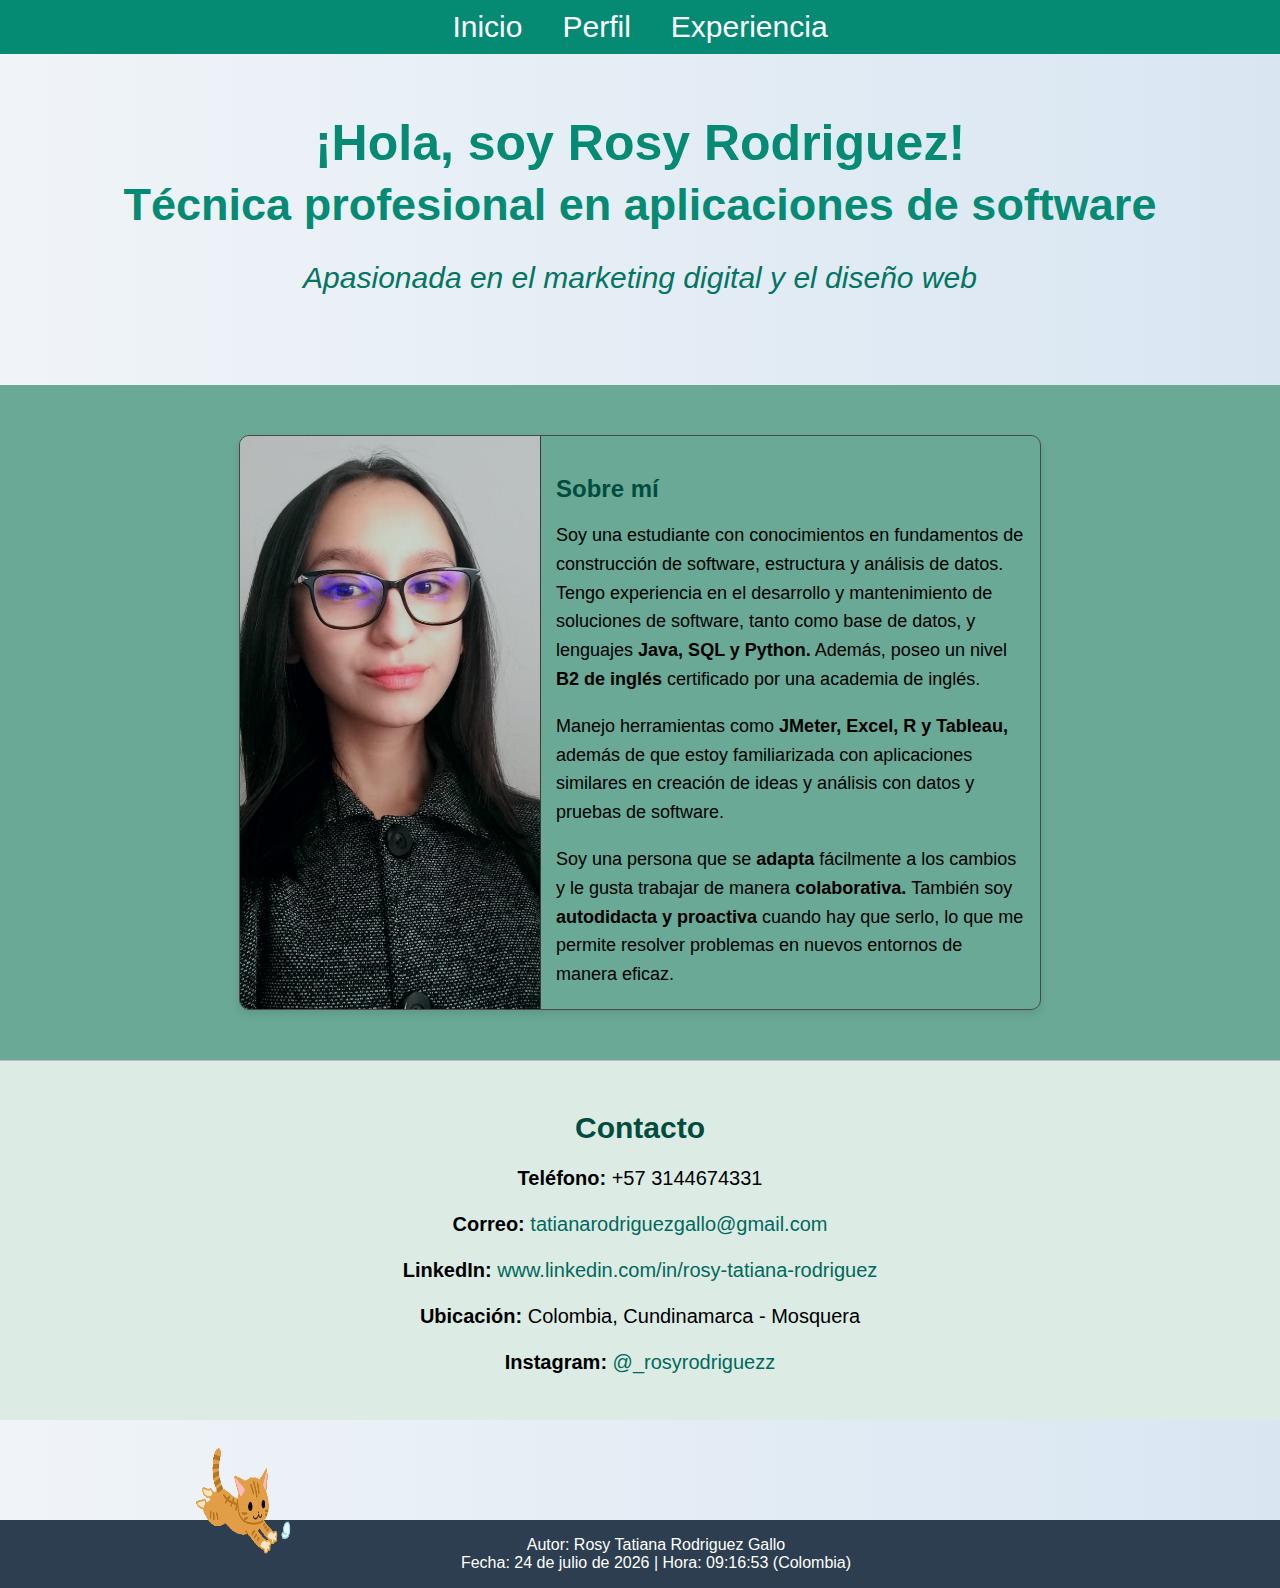
<file: index.html>
<!DOCTYPE html>
<html lang="es">
<head>
    <meta charset="UTF-8">
    <meta name="viewport" content="width=device-width, initial-scale=1.0">
    <title>Hoja de Vida - Rosy Rodriguez</title>
    <link rel="stylesheet" href="css/styles.css">
</head>
<body>
    <!-- Barra de Navegación -->
    <nav class="navbar">
        <ul>
            <li><a href="index.html">Inicio</a></li>
            <li><a href="perfil.html">Perfil</a></li>
            <li><a href="experiencia.html">Experiencia</a></li>

        </ul>
    </nav>

    <!-- Encabezado Principal -->
    <header class="main-header">
        <h1> ¡Hola, soy Rosy Rodriguez! </h1>
        <h2>Técnica profesional en aplicaciones de software</h2>
        <p> <em>Apasionada en el marketing digital y el diseño web</em> </p>
    </header>

    <!-- Sección de Perfil con Foto y Descripción -->
    <section class="perfil-section">
        <div class="perfil-container">
            <img src="img/foto_rosita.jpg" alt="Foto de Rosy" class="foto-perfil">
            <div class="descripcion-perfil">
                <h3>Sobre mí</h3>
                <p>
                    Soy una estudiante con conocimientos en fundamentos de construcción de software, 
                    estructura y análisis de datos. Tengo experiencia en el desarrollo y mantenimiento de 
                    soluciones de software, tanto como base de datos, y lenguajes <b>Java, SQL y Python.</b> 
                    Además, poseo un nivel <b>B2 de inglés</b> certificado por una academia de inglés.
                </p>
                <p>
                    Manejo herramientas como <b>JMeter, Excel, R y Tableau,</b> además de que estoy familiarizada 
                    con aplicaciones similares en creación de ideas y análisis con datos y pruebas de software.
                </p>
                <p>
                    Soy una persona que se <b>adapta</b> fácilmente a los cambios y le gusta trabajar de manera <b>colaborativa. </b>
                    También soy <b>autodidacta y proactiva</b> cuando hay que serlo, lo que me permite resolver problemas en 
                    nuevos entornos de manera eficaz.
                </p>
            </div>
        </div>
    </section>

    <!-- Sección de Contacto -->
    <section class="contacto-section">
        <h2>Contacto</h2>
        <p><strong>Teléfono:</strong> +57 3144674331</p>
        <p><strong>Correo:</strong> <a href="mailto:tatianarodriguezgallo@gmail.com">tatianarodriguezgallo@gmail.com</a></p>
        <p><strong>LinkedIn:</strong> <a href="https://www.linkedin.com/in/rosy-tatiana-rodriguez" target="_blank">
            www.linkedin.com/in/rosy-tatiana-rodriguez</a></p>
        <p><strong>Ubicación:</strong> Colombia, Cundinamarca - Mosquera</p>
        <p><strong>Instagram:</strong> <a href="https://www.instagram.com/_rosyrodriguezz/" target="_blank">
            @_rosyrodriguezz</a></p>
    </section>

    <div class="cat-container">
        <img src="img/cat.gif" alt="Gatito animado" class="cat">
    </div>
    
    <script src="js/moveCat.js"></script>

    
    <footer class="footer">
        <p>Autor: Rosy Tatiana Rodriguez Gallo</p>
        <p id="fecha-hora"></p>
    </footer>
    
    <script src="js/footer.js"></script> 
    
</body>
</html>
</file>
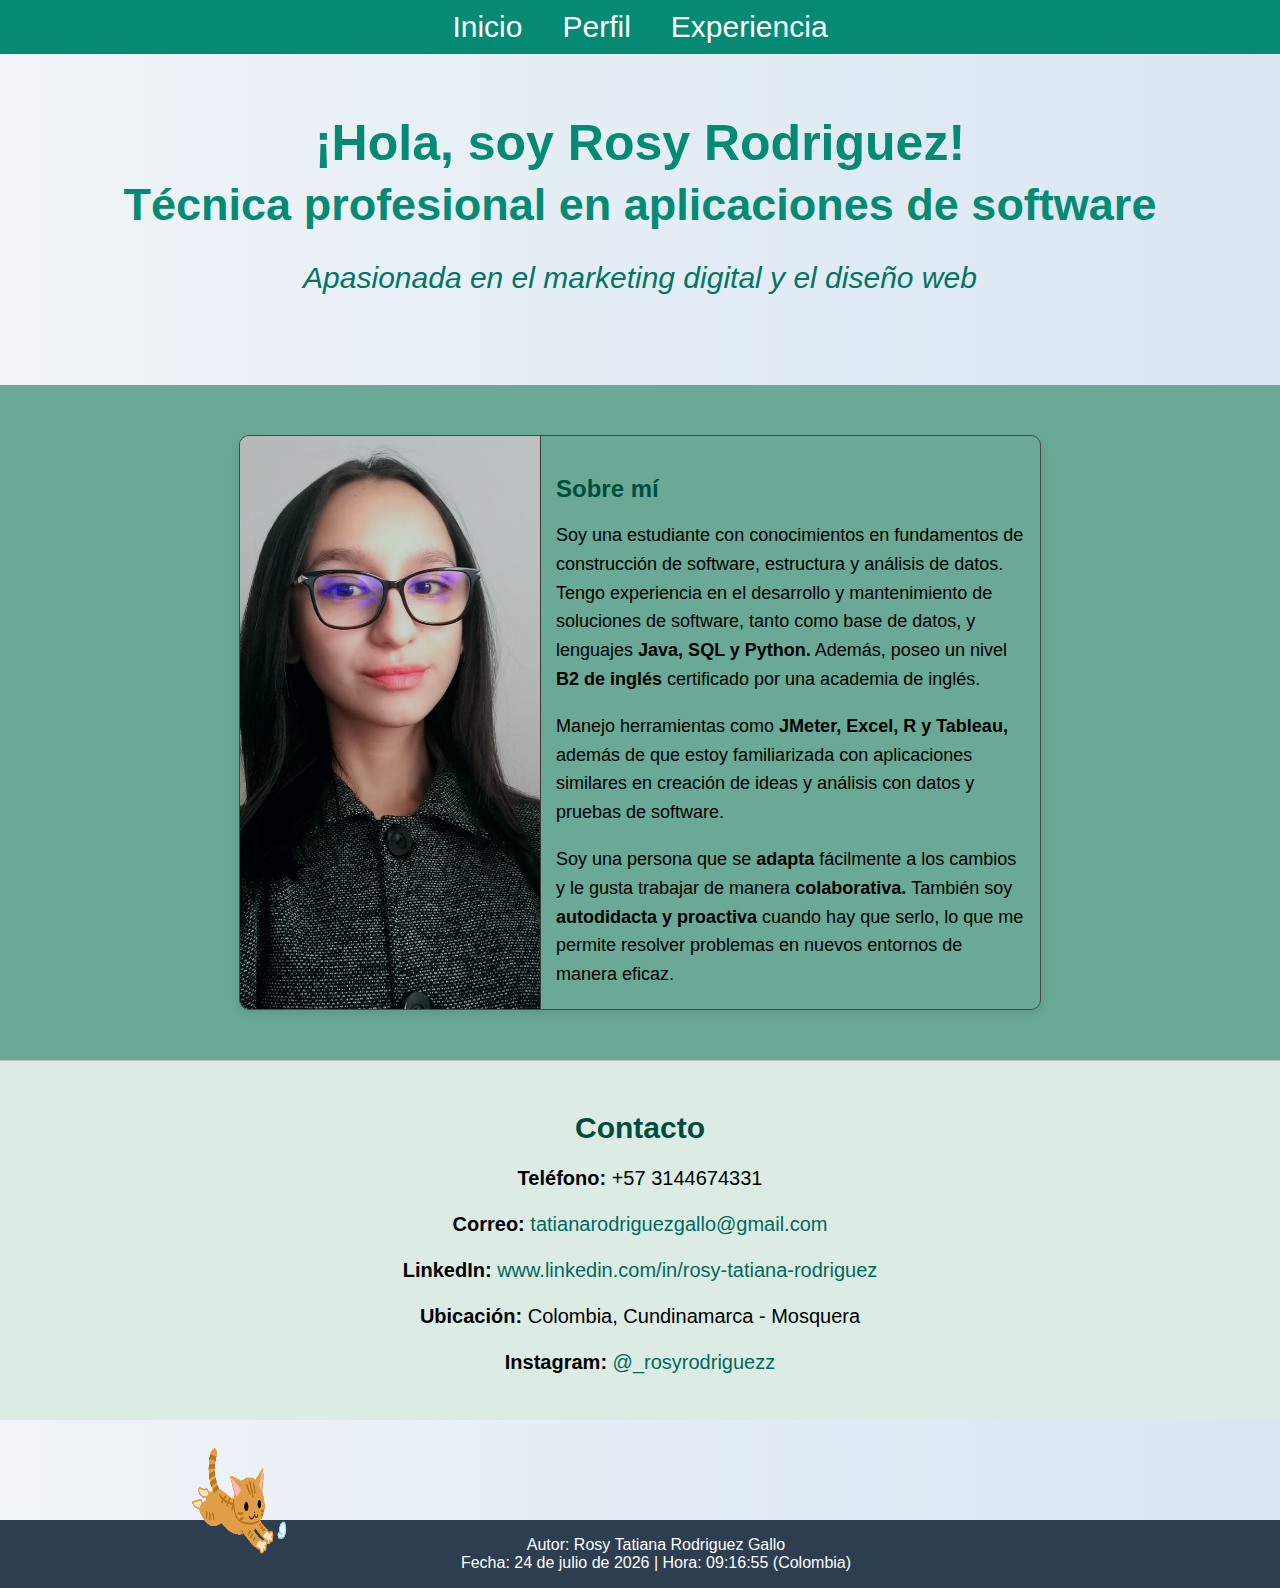
<file: pages/index.html>
<!DOCTYPE html>
<html lang="es">
<head>
    <meta charset="UTF-8">
    <meta name="viewport" content="width=device-width, initial-scale=1.0">
    <title>Hoja de Vida - Rosy Rodriguez</title>
    <link rel="stylesheet" href="../css/styles.css">
</head>
<body>
    <!-- Barra de Navegación -->
    <nav class="navbar">
        <ul>
            <li><a href="index.html">Inicio</a></li>
            <li><a href="perfil.html">Perfil</a></li>
            <li><a href="experiencia.html">Experiencia</a></li>
        </ul>
    </nav>

    <!-- Encabezado Principal -->
    <header class="main-header">
        <h1> ¡Hola, soy Rosy Rodriguez! </h1>
        <h2>Técnica profesional en aplicaciones de software</h2>
        <p> <em>Apasionada en el marketing digital y el diseño web</em> </p>
    </header>

    <!-- Sección de Perfil con Foto y Descripción -->
    <section class="perfil-section">
        <div class="perfil-container">
            <img src="../img/foto_rosita.jpg" alt="Foto de Rosy" class="foto-perfil">
            <div class="descripcion-perfil">
                <h3>Sobre mí</h3>
                <p>
                    Soy una estudiante con conocimientos en fundamentos de construcción de software, 
                    estructura y análisis de datos. Tengo experiencia en el desarrollo y mantenimiento de 
                    soluciones de software, tanto como base de datos, y lenguajes <b>Java, SQL y Python.</b> 
                    Además, poseo un nivel <b>B2 de inglés</b> certificado por una academia de inglés.
                </p>
                <p>
                    Manejo herramientas como <b>JMeter, Excel, R y Tableau,</b> además de que estoy familiarizada 
                    con aplicaciones similares en creación de ideas y análisis con datos y pruebas de software.
                </p>
                <p>
                    Soy una persona que se <b>adapta</b> fácilmente a los cambios y le gusta trabajar de manera <b>colaborativa. </b>
                    También soy <b>autodidacta y proactiva</b> cuando hay que serlo, lo que me permite resolver problemas en 
                    nuevos entornos de manera eficaz.
                </p>
            </div>
        </div>
    </section>

    <!-- Sección de Contacto -->
    <section class="contacto-section">
        <h2>Contacto</h2>
        <p><strong>Teléfono:</strong> +57 3144674331</p>
        <p><strong>Correo:</strong> <a href="mailto:tatianarodriguezgallo@gmail.com">tatianarodriguezgallo@gmail.com</a></p>
        <p><strong>LinkedIn:</strong> <a href="https://www.linkedin.com/in/rosy-tatiana-rodriguez" target="_blank">
            www.linkedin.com/in/rosy-tatiana-rodriguez</a></p>
        <p><strong>Ubicación:</strong> Colombia, Cundinamarca - Mosquera</p>
        <p><strong>Instagram:</strong> <a href="https://www.instagram.com/_rosyrodriguezz/" target="_blank">
            @_rosyrodriguezz</a></p>
    </section>

    <div class="cat-container">
        <img src="../img/cat.gif" alt="Gatito animado" class="cat">
    </div>
    
    <script src="../js/moveCat.js"></script>

    
    <footer class="footer">
        <p>Autor: Rosy Tatiana Rodriguez Gallo</p>
        <p id="fecha-hora"></p>
    </footer>
    
    <script src="../js/footer.js"></script> 
    
</body>
</html>
</file>
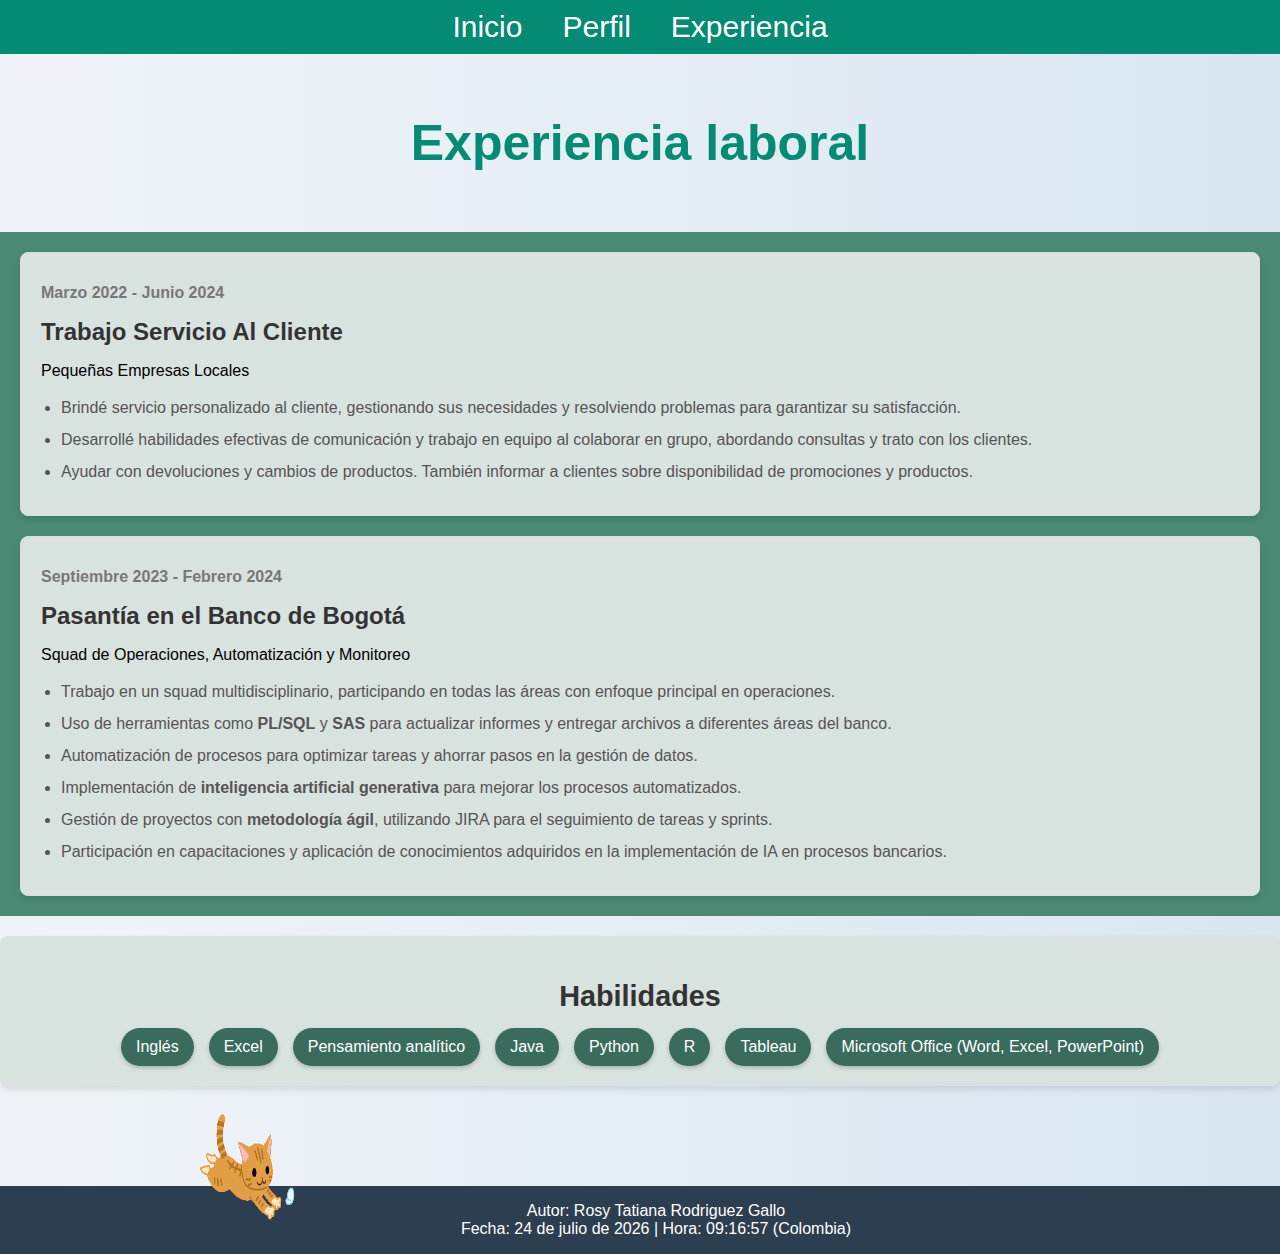
<file: experiencia.html>
<!DOCTYPE html> 
<html lang="es">
<head>
    <meta charset="UTF-8">
    <meta name="viewport" content="width=device-width, initial-scale=1.0">
    <title>Experiencia - Rosy Rodriguez</title>
    <link rel="stylesheet" href="css/styles.css">

</head>
<body>
    <nav class="navbar">
        <ul>
            <li><a href="index.html">Inicio</a></li>
            <li><a href="perfil.html">Perfil</a></li>
            <li><a href="experiencia.html">Experiencia</a></li>
        </ul>
    </nav>

    <header class="main-header">
        <h1>Experiencia laboral</h1>
    </header>

    <!-- Sección de Experiencia Laboral -->
    <section class="experiencia-section">
        <div class="experiencia-item">
            <p><strong>Marzo 2022 - Junio 2024</strong></p>
            <h3>Trabajo Servicio Al Cliente</h3>
            <p>Pequeñas Empresas Locales</p>
            <ul>
                <li>Brindé servicio personalizado al cliente, gestionando sus necesidades y resolviendo problemas para garantizar su satisfacción.</li>
                <li>Desarrollé habilidades efectivas de comunicación y trabajo en equipo al colaborar en grupo, abordando consultas y trato con los clientes.</li>
                <li>Ayudar con devoluciones y cambios de productos. También informar a clientes sobre disponibilidad de promociones y productos.</li>
            </ul>
        </div>

        <!-- Nueva Experiencia: Pasantía en Banco de Bogotá -->
        <div class="experiencia-item">
            <p><strong>Septiembre 2023 - Febrero 2024</strong></p>
            <h3>Pasantía en el Banco de Bogotá</h3>
            <p>Squad de Operaciones, Automatización y Monitoreo</p>
            <ul>
                <li>Trabajo en un squad multidisciplinario, participando en todas las áreas con enfoque principal en operaciones.</li>
                <li>Uso de herramientas como <strong>PL/SQL</strong> y <strong>SAS</strong> para actualizar informes y entregar archivos a diferentes áreas del banco.</li>
                <li>Automatización de procesos para optimizar tareas y ahorrar pasos en la gestión de datos.</li>
                <li>Implementación de <strong>inteligencia artificial generativa</strong> para mejorar los procesos automatizados.</li>
                <li>Gestión de proyectos con <strong>metodología ágil</strong>, utilizando JIRA para el seguimiento de tareas y sprints.</li>
                <li>Participación en capacitaciones y aplicación de conocimientos adquiridos en la implementación de IA en procesos bancarios.</li>
            </ul>
        </div>
    </section>

    <!-- Sección de Habilidades -->
    <section class="habilidades-section">
        <h2>Habilidades</h2>
        <div class="habilidades-container">
            <span class="habilidad">Inglés</span>
            <span class="habilidad">Excel</span>
            <span class="habilidad">Pensamiento analítico</span>
            <span class="habilidad">Java</span>
            <span class="habilidad">Python</span>
            <span class="habilidad">R</span>
            <span class="habilidad">Tableau</span>
            <span class="habilidad">Microsoft Office (Word, Excel, PowerPoint)</span>
        </div>
    </section>


    <div class="cat-container">
        <img src="img/cat.gif" alt="Gatito animado" class="cat">
    </div>
    
    <script src="js/moveCat.js"></script>


    <footer class="footer">
        <p>Autor: Rosy Tatiana Rodriguez Gallo</p>
        <p id="fecha-hora"></p>
    </footer>
    
    <script src="js/footer.js"></script> 
    

</body>
</html>
</file>
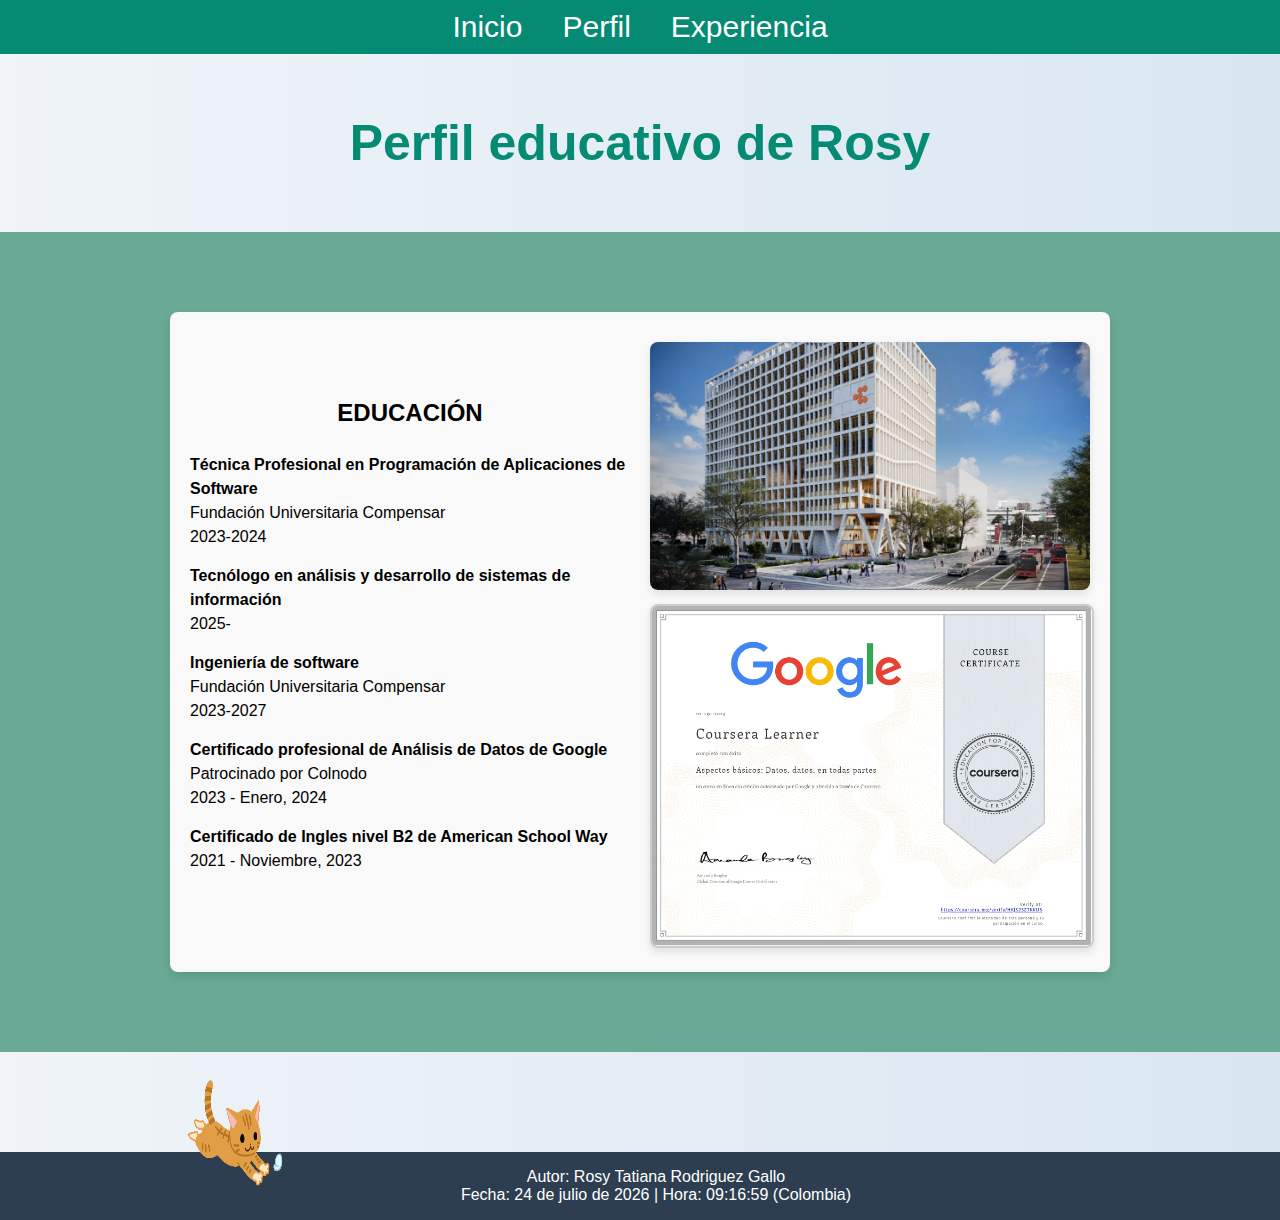
<file: perfil.html>
<!DOCTYPE html>
<html lang="es">
<head>
    <meta charset="UTF-8">
    <meta name="viewport" content="width=device-width, initial-scale=1.0">
    <title>Perfil - Rosy Rodriguez</title>
    <link rel="stylesheet" href="css/styles.css">
</head>
<body>
    <nav class="navbar">
        <ul>
            <li><a href="index.html">Inicio</a></li>
            <li><a href="perfil.html">Perfil</a></li>
            <li><a href="experiencia.html">Experiencia</a></li>
        </ul>
    </nav>

    <header class="main-header">
        <h1>Perfil educativo de Rosy</h1>
    </header>

    <!-- Sección de Educación -->
    <section class="perfil-section">
        <div class="educacion-grid">
            <!-- Primer recuadro: Información de Educación -->
            <div class="educacion-info">
                <h2>EDUCACIÓN</h2>
                <ul>
                    <li><strong>Técnica Profesional en Programación de Aplicaciones de Software</strong><br>
                        Fundación Universitaria Compensar<br>
                        2023-2024
                    </li>
                    <li><strong>Tecnólogo en análisis y desarrollo de sistemas de información</strong><br>
                        2025-
                    </li>
                    <li><strong>Ingeniería de software</strong><br>
                        Fundación Universitaria Compensar<br>
                        2023-2027
                    </li>
                    <li><strong>Certificado profesional de Análisis de Datos de Google</strong><br>
                        Patrocinado por Colnodo<br>
                        2023 - Enero, 2024
                    </li>
                    <li><strong>Certificado de Ingles nivel B2 de American School Way</strong><br>
                        2021 - Noviembre, 2023
                    </li>
                </ul>
            </div>

            <!-- Segundo recuadro: Imagen de la Universidad + Diploma -->
            <div class="educacion-img">
                <img src="img/universidad_compensar.jpg" alt="Universidad Compensar">
                <img src="img/diploma_coursera.jpg" alt="Diploma Coursera" class="diploma-img">
            </div>
        </div>
    </section>

    
    <div class="cat-container">
        <img src="img/cat.gif" alt="Gatito animado" class="cat">
    </div>
    
    <script src="js/moveCat.js"></script>


    <footer class="footer">
        <p>Autor: Rosy Tatiana Rodriguez Gallo</p>
        <p id="fecha-hora"></p>
    </footer>
    
    <script src="../js/footer.js"></script> 
    

</body>
</html>
</file>
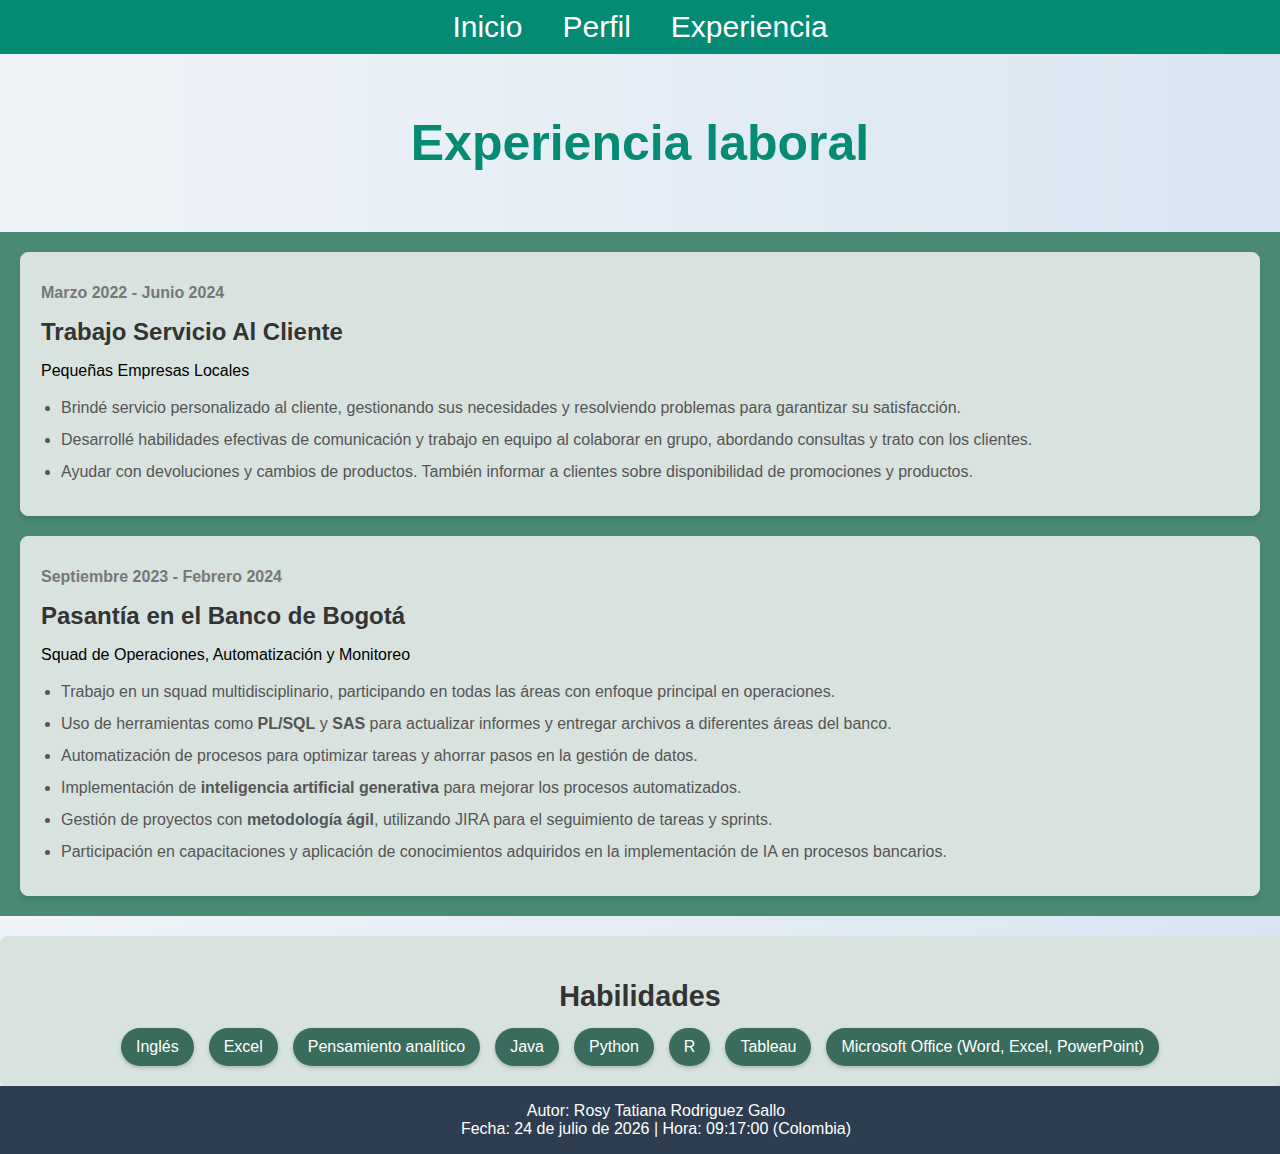
<file: pages/experiencia.html>
<!DOCTYPE html> 
<html lang="es">
<head>
    <meta charset="UTF-8">
    <meta name="viewport" content="width=device-width, initial-scale=1.0">
    <title>Experiencia - Rosy Rodriguez</title>
    <link rel="stylesheet" href="../css/styles.css">

</head>
<body>
    <nav class="navbar">
        <ul>
            <li><a href="index.html">Inicio</a></li>
            <li><a href="perfil.html">Perfil</a></li>
            <li><a href="experiencia.html">Experiencia</a></li>
        </ul>
    </nav>

    <header class="main-header">
        <h1>Experiencia laboral</h1>
    </header>

    <!-- Sección de Experiencia Laboral -->
    <section class="experiencia-section">
        <div class="experiencia-item">
            <p><strong>Marzo 2022 - Junio 2024</strong></p>
            <h3>Trabajo Servicio Al Cliente</h3>
            <p>Pequeñas Empresas Locales</p>
            <ul>
                <li>Brindé servicio personalizado al cliente, gestionando sus necesidades y resolviendo problemas para garantizar su satisfacción.</li>
                <li>Desarrollé habilidades efectivas de comunicación y trabajo en equipo al colaborar en grupo, abordando consultas y trato con los clientes.</li>
                <li>Ayudar con devoluciones y cambios de productos. También informar a clientes sobre disponibilidad de promociones y productos.</li>
            </ul>
        </div>

        <!-- Nueva Experiencia: Pasantía en Banco de Bogotá -->
        <div class="experiencia-item">
            <p><strong>Septiembre 2023 - Febrero 2024</strong></p>
            <h3>Pasantía en el Banco de Bogotá</h3>
            <p>Squad de Operaciones, Automatización y Monitoreo</p>
            <ul>
                <li>Trabajo en un squad multidisciplinario, participando en todas las áreas con enfoque principal en operaciones.</li>
                <li>Uso de herramientas como <strong>PL/SQL</strong> y <strong>SAS</strong> para actualizar informes y entregar archivos a diferentes áreas del banco.</li>
                <li>Automatización de procesos para optimizar tareas y ahorrar pasos en la gestión de datos.</li>
                <li>Implementación de <strong>inteligencia artificial generativa</strong> para mejorar los procesos automatizados.</li>
                <li>Gestión de proyectos con <strong>metodología ágil</strong>, utilizando JIRA para el seguimiento de tareas y sprints.</li>
                <li>Participación en capacitaciones y aplicación de conocimientos adquiridos en la implementación de IA en procesos bancarios.</li>
            </ul>
        </div>
    </section>

    <!-- Sección de Habilidades -->
    <section class="habilidades-section">
        <h2>Habilidades</h2>
        <div class="habilidades-container">
            <span class="habilidad">Inglés</span>
            <span class="habilidad">Excel</span>
            <span class="habilidad">Pensamiento analítico</span>
            <span class="habilidad">Java</span>
            <span class="habilidad">Python</span>
            <span class="habilidad">R</span>
            <span class="habilidad">Tableau</span>
            <span class="habilidad">Microsoft Office (Word, Excel, PowerPoint)</span>
        </div>
    </section>

    <footer class="footer">
        <p>Autor: Rosy Tatiana Rodriguez Gallo</p>
        <p id="fecha-hora"></p>
    </footer>
    
    <script src="../js/footer.js"></script> 
    

</body>
</html>
</file>
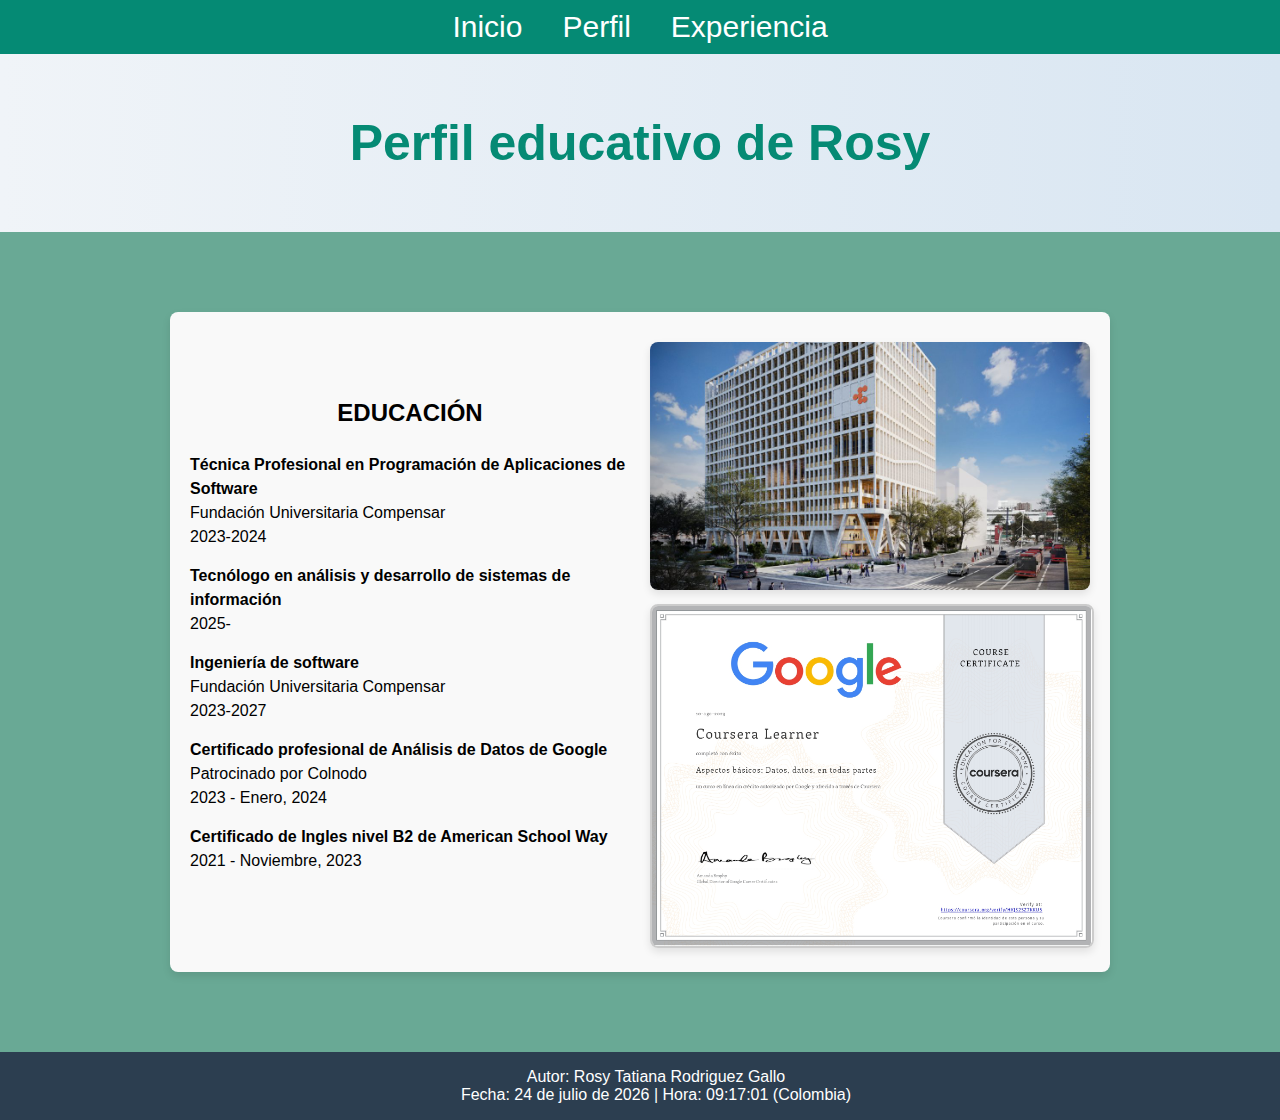
<file: pages/perfil.html>
<!DOCTYPE html>
<html lang="es">
<head>
    <meta charset="UTF-8">
    <meta name="viewport" content="width=device-width, initial-scale=1.0">
    <title>Perfil - Rosy Rodriguez</title>
    <link rel="stylesheet" href="../css/styles.css">
</head>
<body>
    <nav class="navbar">
        <ul>
            <li><a href="index.html">Inicio</a></li>
            <li><a href="perfil.html">Perfil</a></li>
            <li><a href="experiencia.html">Experiencia</a></li>
        </ul>
    </nav>

    <header class="main-header">
        <h1>Perfil educativo de Rosy</h1>
    </header>

    <!-- Sección de Educación -->
    <section class="perfil-section">
        <div class="educacion-grid">
            <!-- Primer recuadro: Información de Educación -->
            <div class="educacion-info">
                <h2>EDUCACIÓN</h2>
                <ul>
                    <li><strong>Técnica Profesional en Programación de Aplicaciones de Software</strong><br>
                        Fundación Universitaria Compensar<br>
                        2023-2024
                    </li>
                    <li><strong>Tecnólogo en análisis y desarrollo de sistemas de información</strong><br>
                        2025-
                    </li>
                    <li><strong>Ingeniería de software</strong><br>
                        Fundación Universitaria Compensar<br>
                        2023-2027
                    </li>
                    <li><strong>Certificado profesional de Análisis de Datos de Google</strong><br>
                        Patrocinado por Colnodo<br>
                        2023 - Enero, 2024
                    </li>
                    <li><strong>Certificado de Ingles nivel B2 de American School Way</strong><br>
                        2021 - Noviembre, 2023
                    </li>
                </ul>
            </div>

            <!-- Segundo recuadro: Imagen de la Universidad + Diploma -->
            <div class="educacion-img">
                <img src="../img/universidad_compensar.jpg" alt="Universidad Compensar">
                <img src="../img/diploma_coursera.jpg" alt="Diploma Coursera" class="diploma-img">
            </div>
        </div>
    </section>

    
    <footer class="footer">
        <p>Autor: Rosy Tatiana Rodriguez Gallo</p>
        <p id="fecha-hora"></p>
    </footer>
    
    <script src="../js/footer.js"></script> 
    

</body>
</html>
</file>
<file: css/styles.css>
/* Estilos Generales */
body {
    font-family: 'Garamond', sans-serif;
    margin: 0;
    padding: 0;
    background: linear-gradient(to right, #f0f4f8, #d9e6f2);
}

/* Navegación */
.navbar {
    background-color: #058a74;
    padding: 10px;
}

.navbar ul {
    list-style: none;
    display: flex;
    justify-content: center;
    margin: 0;
    padding: 0;
}

.navbar li {
    margin: 0 20px;
}

.navbar a {
    color: white;
    text-decoration: none;
    font-size: 30px;
}

/* Encabezado Principal */
.main-header {
    text-align: center;
    padding: 60px 20px;
    color: #058a74;
}

.main-header h1 {
    font-size: 50px;
    margin: 0;
}

.main-header h2 {
    font-size: 45px;
    margin: 7px 0;
}

.main-header p {
    font-size: 30px;
    color: #037562;
}

/* Sección de Perfil */
.perfil-section {
    display: flex;
    justify-content: center;
    align-items: center;
    padding: 50px;
    background-color: #69a995;
}

.perfil-container {
    display: flex;
    max-width: 800px;
    border: 0.5px solid #4a4949;
    border-radius: 10px;
    overflow: hidden;
    box-shadow: 0 4px 8px rgba(0, 0, 0, 0.1);
}

.foto-perfil {
    width: 300px;
    height: auto;
    object-fit: cover;
    border-right: 0.5px solid #3d3a3a;
}

.descripcion-perfil {
    padding: 15px;
}

.descripcion-perfil h3 {
    font-size: 24px;
    color: #004d40;
    margin-bottom: 10px;
}

.descripcion-perfil p {
    font-size: 18px;
    line-height: 1.6;
    margin-bottom: 5px;
}



/* Sección de Contacto */

.contacto-section {
    background-color: #dcece4;
    padding: 25px;
    text-align: center;
    border-top: 1px solid #b9bdbc;
}

.contacto-section h2 {
    font-size: 30px;
    color: #004d40;
    margin-bottom: 20px;
}

.contacto-section p {
    font-size: 20px;
    line-height: 1.3;
}

.contacto-section a {
    color: #00695c;
    text-decoration: none;
}

.contacto-section a:hover {
    text-decoration: underline;
}


/* Contenedor del Gatito */
.cat-container {
    position: relative;
    height: 100px;
}

.cat {
    position: absolute;
    width: 150px;
    height: 150px;
}

/* Sección de Educación */

.educacion-grid {
    display: grid;
    grid-template-columns: 1fr 1fr; /* Dos columnas iguales */
    gap: 20px;
    max-width: 900px;
    margin: 30px auto;
    background-color: #f9f9f9;
    padding: 20px;
    border-radius: 8px;
    box-shadow: 0 4px 8px rgba(0, 0, 0, 0.1);
}

.educacion-info {
    display: flex;
    flex-direction: column;
    justify-content: center;
}

.educacion-info h2 {
    text-align: center;
    font-weight: bold;
    margin-bottom: 10px;
}

.educacion-info ul {
    list-style: none;
    padding: 0;
}

.educacion-info li {
    margin-bottom: 15px;
    line-height: 1.5;
}

.educacion-img img {
    width: 100%;
    height: auto;
    border-radius: 8px;
    margin-top: 10px;
    object-fit: cover; 
    box-shadow: 0 4px 8px rgba(0, 0, 0, 0.1);
}

.diploma-img {
    margin-top: 15px;
    border: 2px solid #ccc;
    border-radius: 8px;
    box-shadow: 0 4px 8px rgba(0, 0, 0, 0.15); 
}

/* sección de experiencia */
.experiencia-section {
    display: flex;
    flex-direction: column;
    gap: 20px;
    padding: 20px;
    background-color: #4a8a75;
}

.experiencia-item {
    background-color: #d8e2df;
    border: 1px solid #dcdcdc;
    border-radius: 8px;
    padding: 15px 20px;
    box-shadow: 0 4px 6px rgba(0, 0, 0, 0.1);
}

.experiencia-item h3 {
    margin: 10px 0;
    font-size: 1.5rem;
    color: #333;
}

.experiencia-item p strong {
    display: block;
    margin-bottom: 5px;
    font-size: 1rem;
    color: #777;
}

.experiencia-item ul {
    padding-left: 20px;
    list-style-type: disc;
}

.experiencia-item ul li {
    margin-bottom: 8px;
    line-height: 1.5;
    color: #555;
}

.habilidades-section {
    padding: 20px;
    background-color: #d8e2df;
    margin-top: 20px;
    border-radius: 8px;
    box-shadow: 0 4px 6px rgba(0, 0, 0, 0.1);
    text-align: center;
}

.habilidades-section h2 {
    font-size: 1.8rem;
    color: #333;
    margin-bottom: 15px;
}

.habilidades-container {
    display: flex;
    flex-wrap: wrap;
    justify-content: center;
    gap: 15px;
}

.habilidad {
    background-color: #3a6c5d;
    color: rgb(255, 255, 255);
    padding: 10px 15px;
    border-radius: 20px;
    font-size: 1rem;
    box-shadow: 0 2px 4px rgba(0, 0, 0, 0.2);
    transition: transform 0.2s, background-color 0.2s;
}

.habilidad:hover {
    background-color: #4f717d;
    transform: scale(1.1);
}

/*para el footer*/ 
.footer {
    background-color: #2c3e50; /* Color de fondo */
    color: white; /* Color del texto */
    text-align: center; /* Centra el texto */
    padding: 1rem; /* Espaciado alrededor del texto */
    position: bottom; /* Posición relativa */
    bottom: 0; /* Posición al fondo */
    width: 100%; /* Ancho completo */
}

.footer p {
    margin: 0; /* Elimina el margen */
}
</file>
